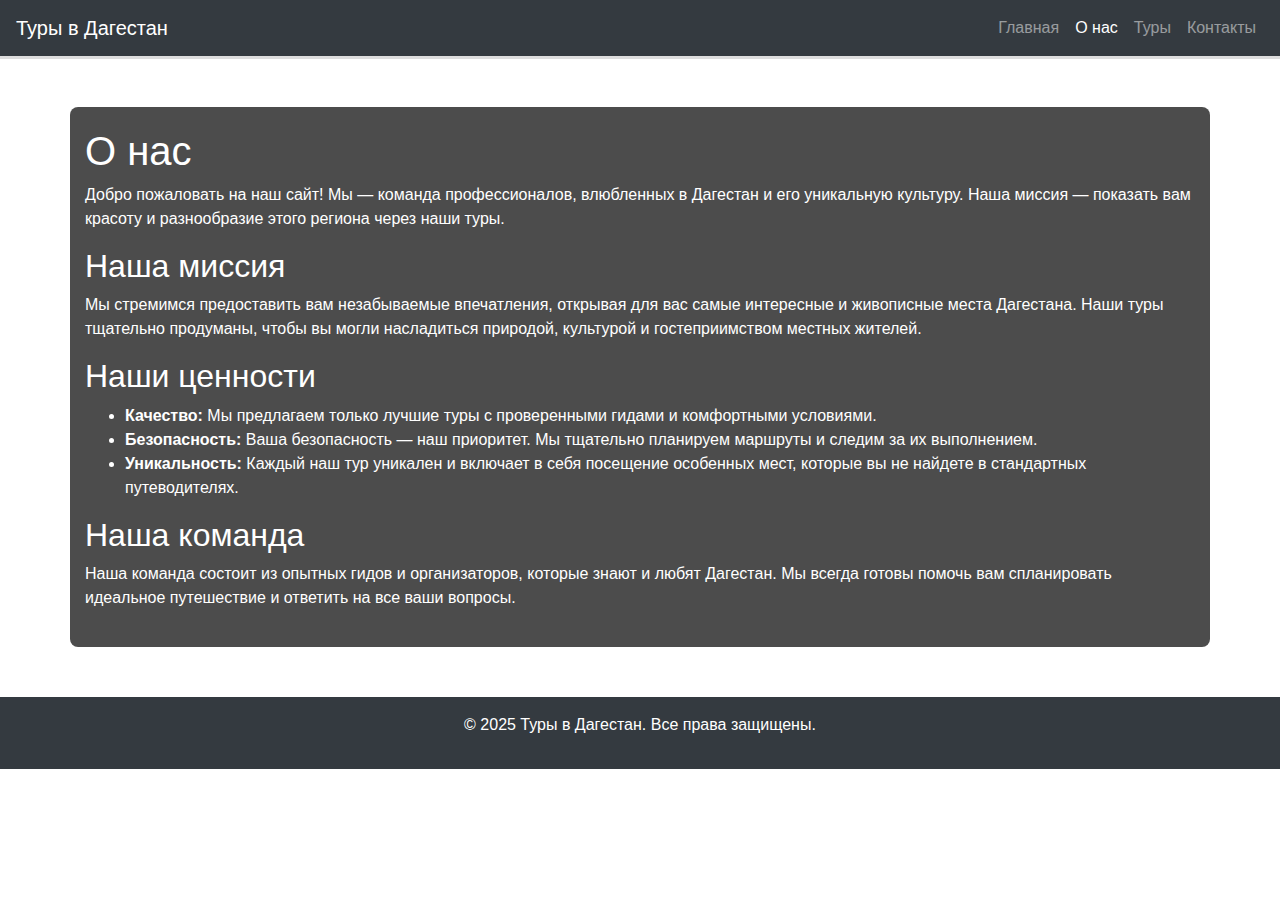
<file: about.html>
<!DOCTYPE html>
<html lang="ru">
<head>
    <meta charset="UTF-8">
    <meta name="viewport" content="width=device-width, initial-scale=1.0">
    <title>О нас - Туры в Дагестан</title>
    <link href="https://stackpath.bootstrapcdn.com/bootstrap/4.5.2/css/bootstrap.min.css" rel="stylesheet">
    <link rel="stylesheet" href="styles.css">
</head>
<body>
    <!-- Header -->
    <header class="bg-dark">
        <nav class="navbar navbar-expand-lg navbar-dark">
            <a class="navbar-brand" href="#">Туры в Дагестан</a>
            <button class="navbar-toggler" type="button" data-toggle="collapse" data-target="#navbarNav" aria-controls="navbarNav" aria-expanded="false" aria-label="Toggle navigation">
                <span class="navbar-toggler-icon"></span>
            </button>
            <div class="collapse navbar-collapse" id="navbarNav">
                <ul class="navbar-nav ml-auto">
                    <li class="nav-item">
                        <a class="nav-link" href="index.html">Главная</a>
                    </li>
                    <li class="nav-item active">
                        <a class="nav-link" href="about.html">О нас</a>
                    </li>
                    <li class="nav-item">
                        <a class="nav-link" href="#">Туры</a>
                    </li>
                    <li class="nav-item">
                        <a class="nav-link" href="#">Контакты</a>
                    </li>
                </ul>
            </div>
        </nav>
    </header>

    <!-- Main Content -->
    <main class="container mt-5">
        <div class="row">
            <div class="col-lg-12">
                <h1>О нас</h1>
                <p>Добро пожаловать на наш сайт! Мы — команда профессионалов, влюбленных в Дагестан и его уникальную культуру. Наша миссия — показать вам красоту и разнообразие этого региона через наши туры.</p>
                <h2>Наша миссия</h2>
                <p>Мы стремимся предоставить вам незабываемые впечатления, открывая для вас самые интересные и живописные места Дагестана. Наши туры тщательно продуманы, чтобы вы могли насладиться природой, культурой и гостеприимством местных жителей.</p>
                <h2>Наши ценности</h2>
                <ul>
                    <li><strong>Качество:</strong> Мы предлагаем только лучшие туры с проверенными гидами и комфортными условиями.</li>
                    <li><strong>Безопасность:</strong> Ваша безопасность — наш приоритет. Мы тщательно планируем маршруты и следим за их выполнением.</li>
                    <li><strong>Уникальность:</strong> Каждый наш тур уникален и включает в себя посещение особенных мест, которые вы не найдете в стандартных путеводителях.</li>
                </ul>
                <h2>Наша команда</h2>
                <p>Наша команда состоит из опытных гидов и организаторов, которые знают и любят Дагестан. Мы всегда готовы помочь вам спланировать идеальное путешествие и ответить на все ваши вопросы.</p>
            </div>
        </div>
    </main>

    <!-- Footer -->
    <footer class="bg-dark text-white text-center p-3 mt-5">
        <p>&copy; 2025 Туры в Дагестан. Все права защищены.</p>
    </footer>

    <script src="https://code.jquery.com/jquery-3.5.1.slim.min.js"></script>
    <script src="https://cdn.jsdelivr.net/npm/@popperjs/core@2.9.2/dist/umd/popper.min.js"></script>
    <script src="https://stackpath.bootstrapcdn.com/bootstrap/4.5.2/js/bootstrap.min.js"></script>
</body>
</html>
</file>
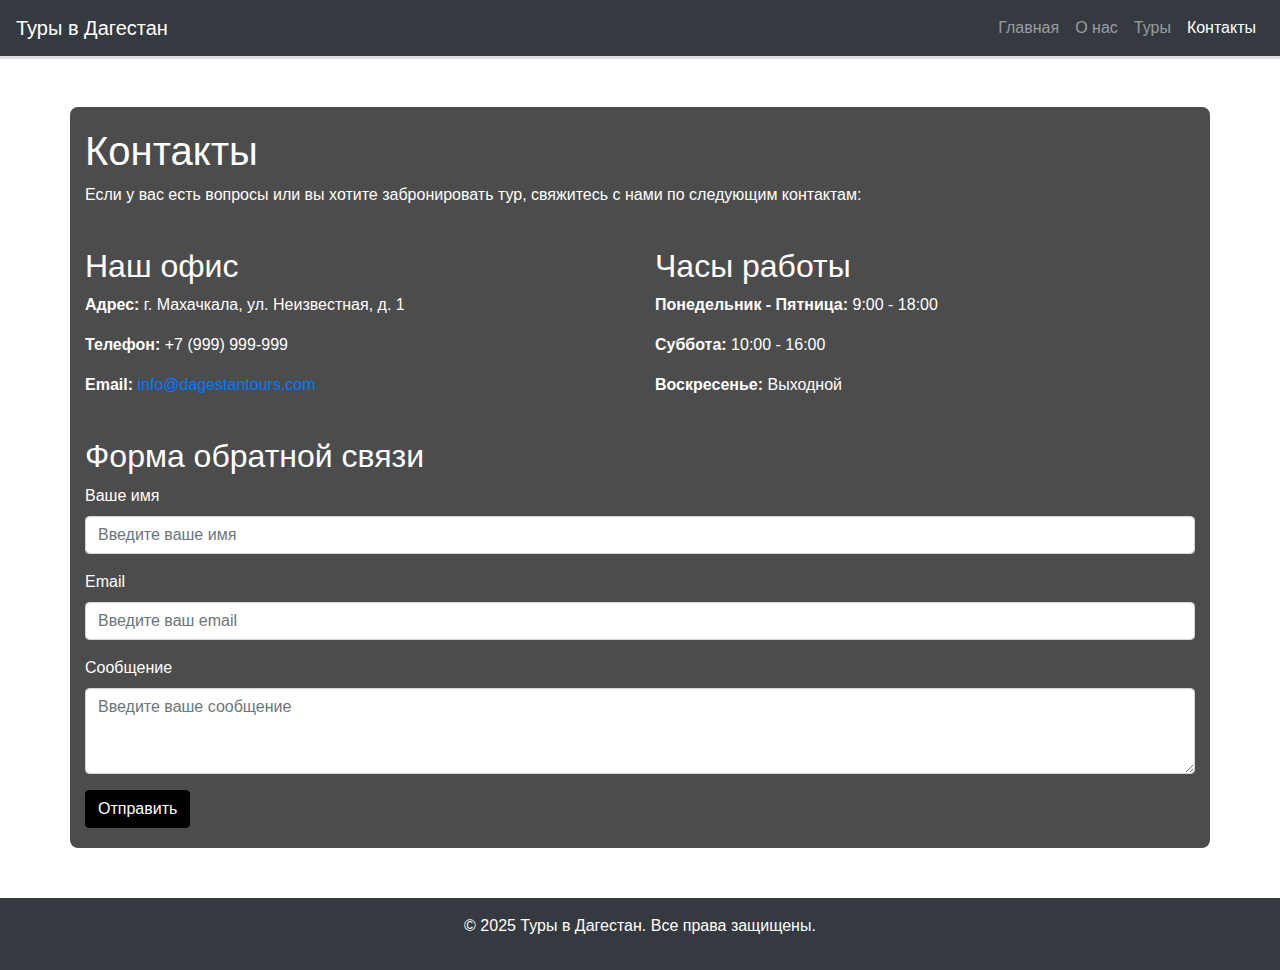
<file: contacts.html>
<!DOCTYPE html>
<html lang="ru">
<head>
    <meta charset="UTF-8">
    <meta name="viewport" content="width=device-width, initial-scale=1.0">
    <title>Контакты - Туры в Дагестан</title>
    <link href="https://stackpath.bootstrapcdn.com/bootstrap/4.5.2/css/bootstrap.min.css" rel="stylesheet">
    <link rel="stylesheet" href="styles.css">
</head>
<body>
    <!-- Header -->
    <header class="bg-dark">
        <nav class="navbar navbar-expand-lg navbar-dark">
            <a class="navbar-brand" href="#">Туры в Дагестан</a>
            <button class="navbar-toggler" type="button" data-toggle="collapse" data-target="#navbarNav" aria-controls="navbarNav" aria-expanded="false" aria-label="Toggle navigation">
                <span class="navbar-toggler-icon"></span>
            </button>
            <div class="collapse navbar-collapse" id="navbarNav">
                <ul class="navbar-nav ml-auto">
                    <li class="nav-item">
                        <a class="nav-link" href="index.html">Главная</a>
                    </li>
                    <li class="nav-item">
                        <a class="nav-link" href="about.html">О нас</a>
                    </li>
                    <li class="nav-item">
                        <a class="nav-link" href="tours.html">Туры</a>
                    </li>
                    <li class="nav-item active">
                        <a class="nav-link" href="contact.html">Контакты</a>
                    </li>
                </ul>
            </div>
        </nav>
    </header>

    <!-- Main Content -->
    <main class="container mt-5">
        <div class="row">
            <div class="col-lg-12">
                <h1>Контакты</h1>
                <p>Если у вас есть вопросы или вы хотите забронировать тур, свяжитесь с нами по следующим контактам:</p>
            </div>
        </div>
        <div class="row mt-4">
            <div class="col-lg-6">
                <h2>Наш офис</h2>
                <p><strong>Адрес:</strong> г. Махачкала, ул. Неизвестная, д. 1</p>
                <p><strong>Телефон:</strong> +7 (999) 999-999</p>
                <p><strong>Email:</strong> <a href="mailto:info@dagestantours.com">info@dagestantours.com</a></p>
            </div>
            <div class="col-lg-6">
                <h2>Часы работы</h2>
                <p><strong>Понедельник - Пятница:</strong> 9:00 - 18:00</p>
                <p><strong>Суббота:</strong> 10:00 - 16:00</p>
                <p><strong>Воскресенье:</strong> Выходной</p>
            </div>
        </div>
        <div class="row mt-4">
            <div class="col-lg-12">
                <h2>Форма обратной связи</h2>
                <form action="send_email.php" method="POST">
                    <div class="form-group">
                        <label for="name">Ваше имя</label>
                        <input type="text" class="form-control" id="name" name="name" placeholder="Введите ваше имя" required>
                    </div>
                    <div class="form-group">
                        <label for="email">Email</label>
                        <input type="email" class="form-control" id="email" name="email" placeholder="Введите ваш email" required>
                    </div>
                    <div class="form-group">
                        <label for="message">Сообщение</label>
                        <textarea class="form-control" id="message" name="message" rows="3" placeholder="Введите ваше сообщение" required></textarea>
                    </div>
                    <button type="submit" class="btn btn-custom-dark">Отправить</button>
                </form>
            </div>
        </div>
    </main>

    <footer class="bg-dark text-white text-center p-3 mt-5">
        <p>&copy; 2025 Туры в Дагестан. Все права защищены.</p>
    </footer>

    <script src="https://code.jquery.com/jquery-3.5.1.slim.min.js"></script>
    <script src="https://cdn.jsdelivr.net/npm/@popperjs/core@2.9.2/dist/umd/popper.min.js"></script>
    <script src="https://stackpath.bootstrapcdn.com/bootstrap/4.5.2/js/bootstrap.min.js"></script>
</body>
</html>
</file>
<file: styles.css>
body {
    font-family: Arial, sans-serif;
    background-image: url('https://youtravel.me/upload/tours/24797/media/688/688eab9b3f5ceea4e18ee2a82d0b502a.jpg'); 
    background-size: cover;
    background-position: center; 
    background-repeat: no-repeat; 
    color: white; 
}

header {
    border-bottom: 3px solid #ddd;
    background-color: rgba(0, 0, 0, 0.7); 
    
}

main {
    min-height: 60vh;
    background-color: rgba(0, 0, 0, 0.7);
    padding: 20px;
    border-radius: 8px;
}

footer {
    border-top: 2px solid #ffffff;
    background-color: rgba(0, 0, 0, 0.7); 
}
.card {
    border-radius: 15px;
    overflow: hidden;
    box-shadow: 0 4px 8px rgba(0, 0, 0, 0.2);
    transition: transform 0.3s, box-shadow 0.3s;
}

/* styles.css */
.card-title,
.card-text {
    color: #000;
}

.btn-custom-dark {
    background-color: #000; 
    border-color: #000;
    color: #fff; 
}

.btn-custom-dark:hover {
    background-color: #343a40; 
    border-color: #343a40;
}



.card:hover {
    transform: translateY(-10px);
    box-shadow: 0 8px 16px rgba(0, 0, 0, 0.3);
}

.card-img-top {
    border-bottom: 1px solid #ddd;
    transition: transform 0.3s;
}

.card-img-top:hover {
    transform: scale(1.1);
}

.btn-custom-dark {
    background-color: #000; 
    border-color: #000;
    color: #fff; 
}

.btn-custom-dark:hover {
    background-color: #343a40; 
    border-color: #343a40;
}
</file>
